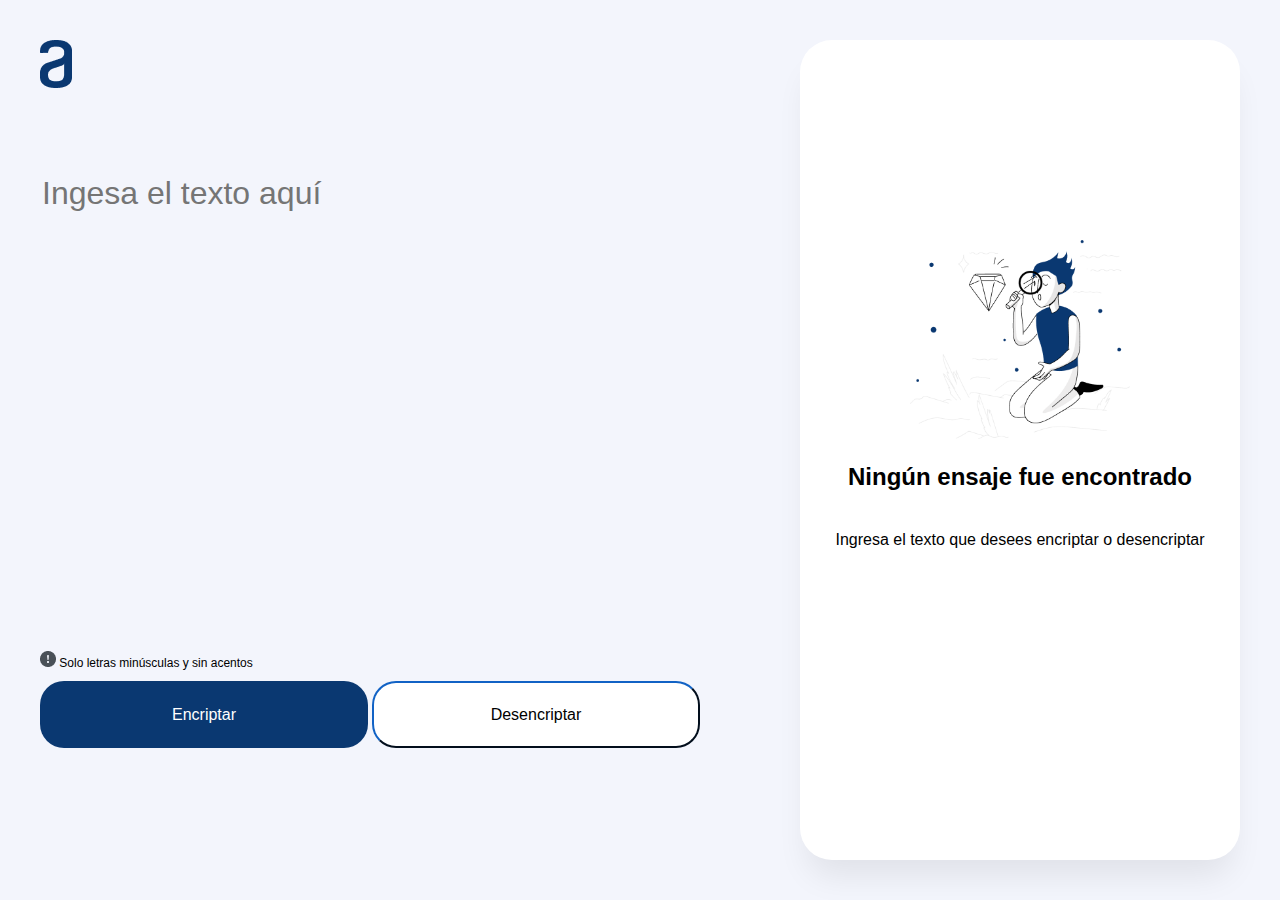
<file: index.html>
<!DOCTYPE html>
<html lang="es-MX">
<head>
    <meta charset="UTF-8">
    <meta http-equiv="X-UA-Compatible" content="IE=edge">
    <meta name="viewport" content="width=device-width, initial-scale=1.0">
    <title>Challenge - Encriptador de texto</title>
    <link rel="stylesheet" href="./resources/style/background.css">
    <link rel="stylesheet" href="./resources/style/formulario.css">
    <link rel="stylesheet" href="./resources/style/traductor.css">
    <script defer src="./script/indexController.js"></script>
    <script defer src="./script/Encriptador.js"></script>
    <script defer src="./script/Desencriptador.js"></script>
</head>
<body>
    <img src="./resources/images/logo-alura.png" alt="logo-alura" id="logo">
    <section id="contenedor-procesador">
        <div id="procesador">
            <form>
                <input type="text" name="texto-ingresado" id="texto-ingresado" placeholder="Ingesa el texto aquí">
            </form>
            <div id="alinear-abajo">
                <div>
                    <p id="consideracion"><img src="./resources/images/info-alura.png" alt="Consideración:"> Solo letras minúsculas y sin acentos</p>
                    <button id="encriptar" class="boton texto-boton">Encriptar</button>
                    <button id="desencriptar" class="desencriptar boton texto-boton">Desencriptar</button>
                </div>
            </div>
        </div>
    </section>
    <section id="contenedor-traductor">
        <div id="traductor">
            <p id="respuesta">Texto de respuesta</p>
            <img src="./resources/images/muneco.png" alt="Información" id="muneco">
            <p id="destacado">Ningún ensaje fue encontrado</p>
            <p id="informativo">Ingresa el texto que desees encriptar o desencriptar</p>
            <div id="contenedor-copiar">
                <div class="alineado">
                    <div>
                        <button id="copiar" class="desencriptar boton texto-boton">Copiar</button>
                    </div>
                </div>
            </div>
        </div>
    </section>
</body>
</html>
</file>
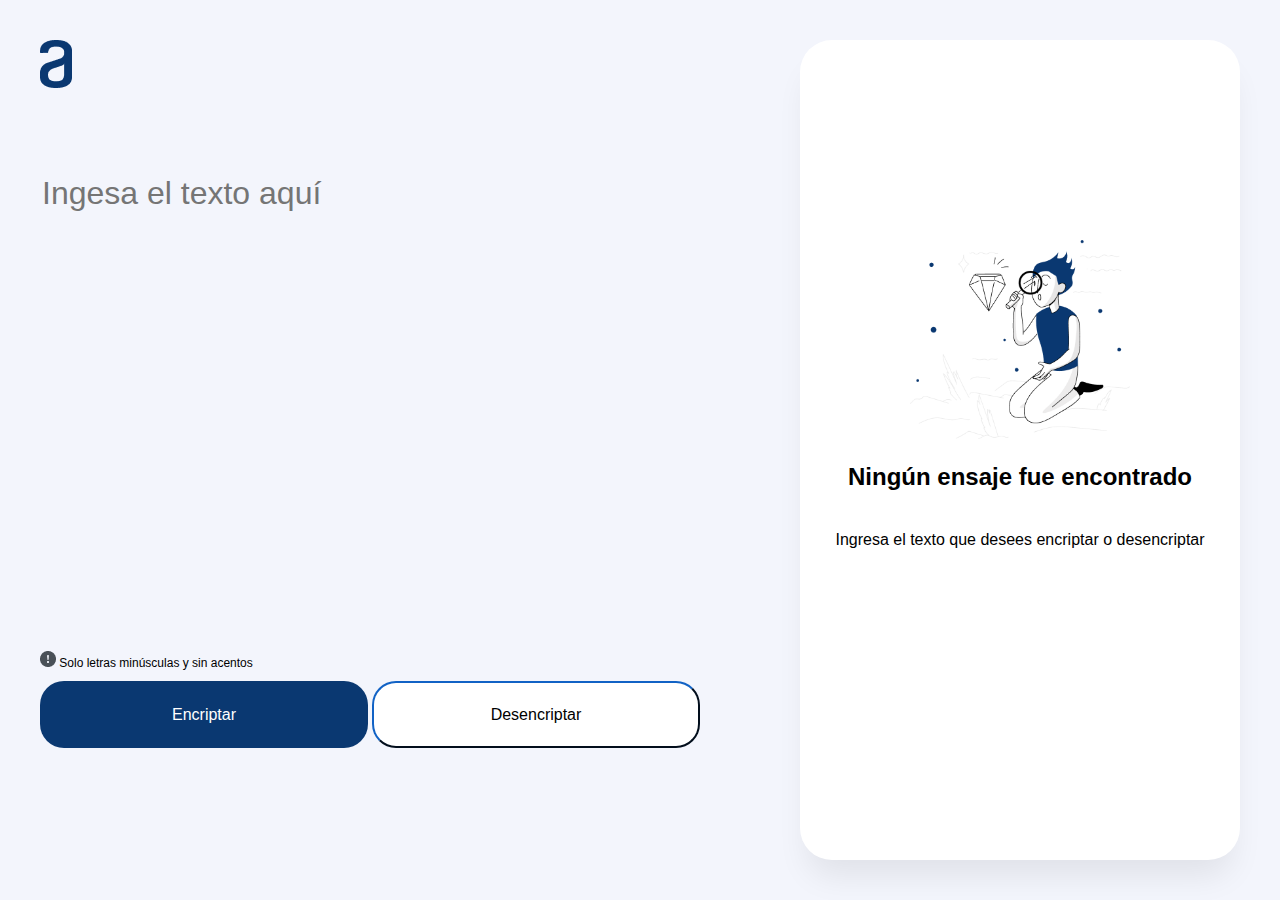
<file: view/index.html>
<!DOCTYPE html>
<html lang="es-MX">
<head>
    <meta charset="UTF-8">
    <meta http-equiv="X-UA-Compatible" content="IE=edge">
    <meta name="viewport" content="width=device-width, initial-scale=1.0">
    <title>Challenge - Encriptador de texto</title>
    <link rel="stylesheet" href="../resources/style/background.css">
    <link rel="stylesheet" href="../resources/style/formulario.css">
    <link rel="stylesheet" href="../resources/style/traductor.css">
    <script defer src="../script/indexController.js"></script>
    <script defer src="../script/Encriptador.js"></script>
    <script defer src="../script/Desencriptador.js"></script>
</head>
<body>
    <img src="../resources/images/logo-alura.png" alt="logo-alura" id="logo">
    <section id="contenedor-procesador">
        <div id="procesador">
            <form>
                <input type="text" name="texto-ingresado" id="texto-ingresado" placeholder="Ingesa el texto aquí">
            </form>
            <div id="alinear-abajo">
                <div>
                    <p id="consideracion"><img src="../resources/images/info-alura.png" alt="Consideración:"> Solo letras minúsculas y sin acentos</p>
                    <button id="encriptar" class="boton texto-boton">Encriptar</button>
                    <button id="desencriptar" class="desencriptar boton texto-boton">Desencriptar</button>
                </div>
            </div>
        </div>
    </section>
    <section id="contenedor-traductor">
        <div id="traductor">
            <p id="respuesta">Texto de respuesta</p>
            <img src="../resources/images/muneco.png" alt="Información" id="muneco">
            <p id="destacado">Ningún ensaje fue encontrado</p>
            <p id="informativo">Ingresa el texto que desees encriptar o desencriptar</p>
            <div id="contenedor-copiar">
                <div class="alineado">
                    <div>
                        <button id="copiar" class="desencriptar boton texto-boton">Copiar</button>
                    </div>
                </div>
            </div>
        </div>
    </section>
</body>
</html>
</file>
<file: resources/style/background.css>
body {
    margin: 0;
    background-color: #F3F5FC;
}

#logo {
    margin-top: 40px;
    margin-left: 40px;
}
</file>
<file: resources/style/formulario.css>
#contenedor-procesador {
    float: left;
}

#procesador {
    position: absolute;
    height: calc(100% - 210px);
    min-height: 520px;

    margin-top: 168px;
    margin-left: 240px;
    
    width: auto;
}

#texto-ingresado {
    width: calc(100% - 4px);
    height: 48px;
    
    background-color: #F3F5FC;
    color: #0A3871;

    font-family: 'Inter', sans-serif;
    font-style: normal;
    font-size: 32px;

    border: none;
}

#texto-ingresado:focus {
    outline: none;
}

#alinear-abajo {
    height: calc(100% - 140px);
    
    position: relative;
    display: flex;
    justify-content: center;
    align-items: flex-end;
}

#consideracion {
    position: relative;

    width: 300px;
    height: 18px;

    font-size: 12px;
    font-family: 'Inter', sans-serif;
}

#encriptar {
    background-color: #0A3871;
    color: #FFFFFF;

    border-style: none;
}

#encriptar:hover {
    background-color: #072B61;
}

.desencriptar {
    background-color: #FFFFFF;
    
    border-color: #0A3871;
}

.desencriptar:hover {
    background-color: #D8DFE8;
}

.boton {
    width: 328px;
    height: 67px;
    margin-bottom: 20px;
    
    border-radius: 24px;
}

.texto-boton {
    font-style: normal;
    font-weight: 400;
    font-size: 16px;
    font-family: 'Inter', sans-serif;
}

@media screen and (max-width: 1390px) {
    #procesador {
        margin-left: 40px;
        align-items: center;
    }

    #alinear-abajo {
        height: calc(100% - 140px);
        min-width: 660px;
    }
}

@media screen and (max-width: 1200px) {
    #procesador {
        width: calc(100% - 80px);
    }

    #alinear-abajo {
        display: flex;
        flex-flow: column;
        flex-direction: column;
        align-items: center;
        height: calc(100% - 140px);
        min-width: 660px;
    }
}

@media screen and (max-width: 500px) {
    #procesador {
        height: min-content;
    }

    div {
        display: grid;
        align-items: center;
    }

    #alinear-abajo {
        min-width: 100px;
    }
}
</file>
<file: resources/style/traductor.css>
#contenedor-traductor {
    float: right;
    height: 100lvh;
}

#traductor {
    position: relative;
    width: 440px;
    height: calc(100% - 280px);
    min-height: 450px;

    margin-top: 40px;
    margin-right: 40px;
    padding-top: 200px;

    display: flex;
    flex-flow: column;
    flex-direction: column;
    align-items: center;
    
    text-align: center;

    background-color: #FFFFFF;
    box-shadow: 0px 24px 32px -8px rgba(0, 0, 0, 0.08);
    border-radius: 32px;
}

#respuesta {
    position: absolute;
    font-family: 'Inter', sans-serif;
    font-style: normal;
    font-size: 24px;
    top: 50px;

    line-height: 150%;

    color: #495057;
    display: none;
}

#muneco {
    position: relative;
    width: 50%;
}

#destacado {
    position: relative;
    font-size: 24px;
    font-weight: bold;
    font-family: 'Inter', sans-serif;
}

#informativo {
    position: relative;
    margin-left: 1em;
    margin-right: 1em;
    font-size: 16px;
    font-family: 'Inter', sans-serif;
}

#contenedor-copiar {
    height: calc(100%);
    
    position: relative;
    display: flex;
    flex-flow: column;
    flex-direction: column;
    align-items: flex-end;
}

#copiar {
    display: none;
}

.alineado {
    height: calc(100% - 100px);
    
    position: relative;
    display: flex;
    justify-content: center;
    align-items: flex-end;
}

@media screen and (max-width: 1200px) {
    #contenedor-traductor {
        float: none;
    }

    #traductor {
        position: absolute;
        width: calc(100% - 80px);
        height: fit-content;

        min-height: 150px;
        min-width: 660px;
    
        margin-left: 40px;
        margin-right: 40px;
        bottom: 100px;

        padding-top: 0px;
    
        background-color: #FFFFFF;
        box-shadow: 0px 24px 32px -8px rgba(0, 0, 0, 0.08);
        border-radius: 32px;
    }

    #respuesta {
        position: initial;
    }

    #muneco {
        display: none;
    }
}

@media screen and (max-width: 500px) {
    #traductor {
        min-width: 100px;
        height: fit-content;
    }

    #contenedor-copiar {
        display: flex;
    }
}
</file>
